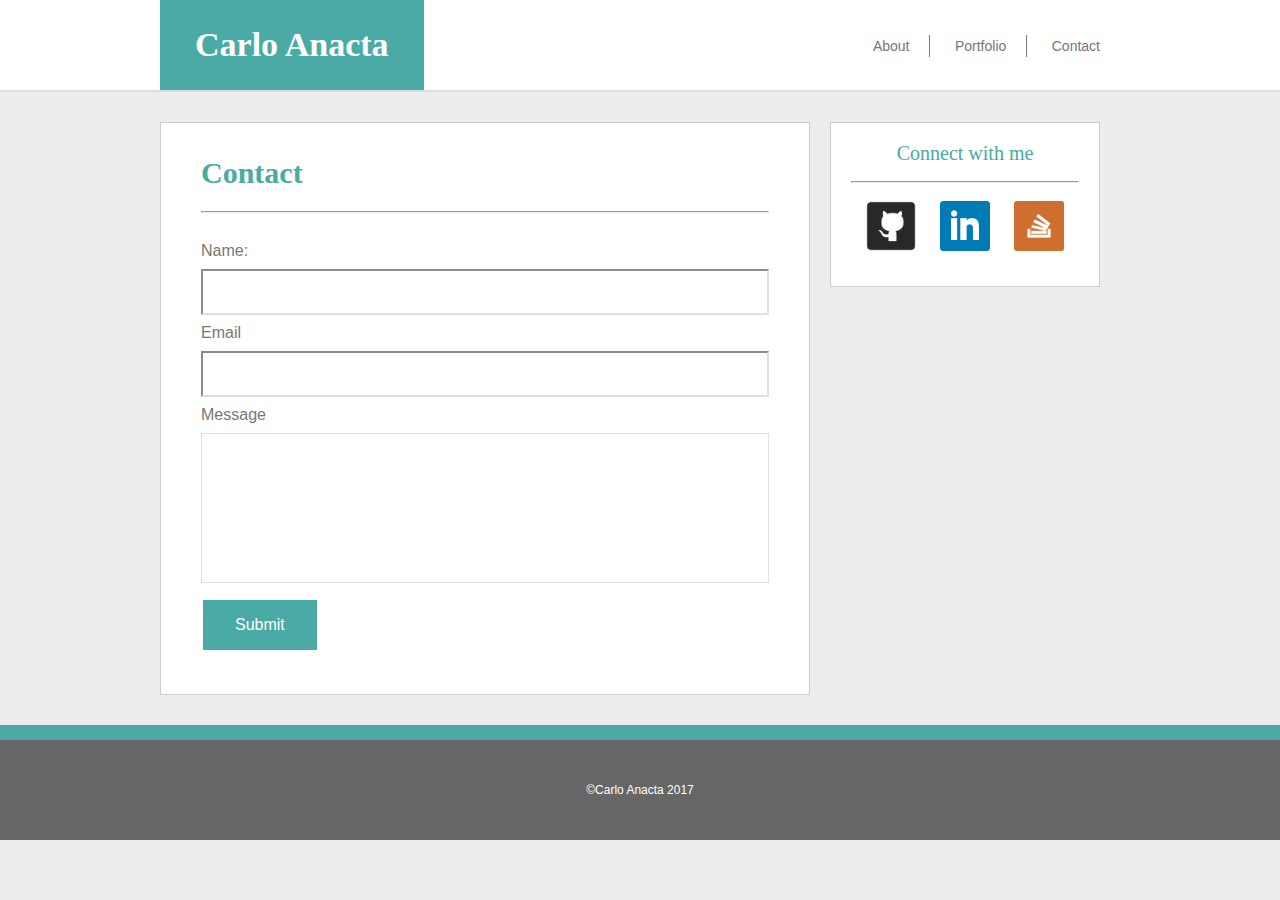
<file: contact.html>
<!DOCTYPE html>
<html>
<title>Home Page</title>
<head>
	<meta name="viewport" content="width=device-width,initial-scale=1">
	<link rel="stylesheet" type="text/css" href="assets/reset.css">
	<link rel="stylesheet" type="text/css" href="assets/style.css">
</head>

<body>
  <!-- Header & Navigation -->
  <div class="navwrapper">
	<div class="container clearfix">
	  <header><h1>Carlo Anacta</h1></header>
	    <nav>
		 <ul class="clearfix">
		   <li class="index"><a href="index.html">About</a></li>
		   <li class="portfolio"><a href="portfolio.html">Portfolio</a></li>
		   <li class="contact"><a href="contact.html">Contact</a></li>
		 </ul>
		</nav>
	</div>
  </div>
  <!-- End Header & Navigation -->

  <!-- Main Content -->
  <div class="wrapper">
		
	<div class="container">
	  <section>
	    <h2>Contact</h2>
			
		<br>
		<hr>
		<br>

	  <form>
	    <fieldset>
	      <label for="name">Name:</label>
	      <br>
	      <input name="text"/>
	      <br>
	      <label for="email">Email</label>
	      <br>
	      <input name="text"/>
	      <br>
	      <label for="name">Message</label>
	      <br>
	      <textarea name="message"></textarea>
	      <br>
	    </fieldset>
	    <input type="button" value="Submit"/>
	  </form>  

	  </section>

	  <aside>
	    <h3>Connect with me</h3>
	      <hr>
		  <ul>
		    <li><a href="https://github.com/carlollol" target="blank"><img src="assets/images/github_logo.png" alt="github logo" width="50px" height="50px"></a></li>
		    <li><a href="https://www.linkedin.com/in/carloanacta" target="blank"><img src="assets/images/linkedin_logo.png" alt="linkedin logo" width="50px" height="50px"></a></li>
		    <li><a href="http://stackoverflow.com/users/7423216/carlollol" target="blank"><img src="assets/images/stack_logo.png" alt="stackoverflow logo" width="50px" height="50px"></a></li>
		  </ul>
	  </aside>
	</div>
  </div>
  <!-- End Main Content -->
	
  <!-- Footer -->	
  <footer class="clear">
		&copy;Carlo Anacta 2017
  </footer>
  <!-- End Footer -->

</body>
</html>
</file>
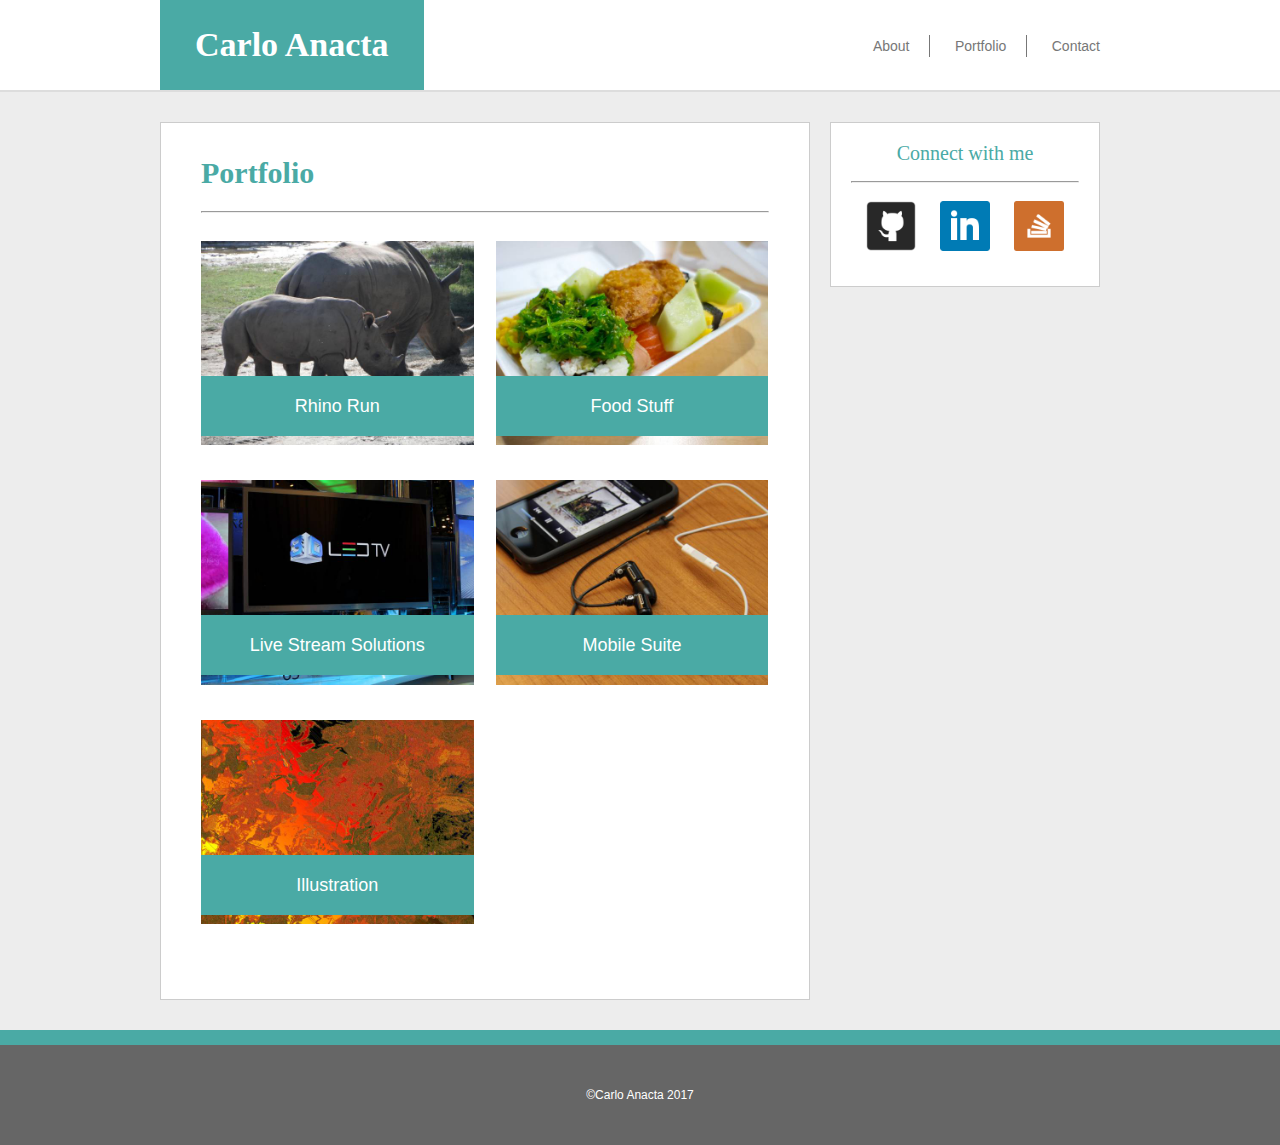
<file: portfolio.html>
<!DOCTYPE html>
<html>
<title>Home Page</title>
<head>
	<meta name="viewport" content="width=device-width,initial-scale=1">
	<link rel="stylesheet" type="text/css" href="assets/reset.css">
	<link rel="stylesheet" type="text/css" href="assets/style.css">
</head>

<body>
  <!-- Header & Navigation -->
  <div class="navwrapper">
	<div class="container clearfix">
	  <header><h1>Carlo Anacta</h1></header>
	    <nav>
		 <ul class="clearfix">
		   <li class="index"><a href="index.html">About</a></li>
		   <li class="portfolio"><a href="portfolio.html">Portfolio</a></li>
		   <li class="contact"><a href="contact.html">Contact</a></li>
		 </ul>
		</nav>
	</div>
  </div>
  <!-- End Header & Navigation -->

  <!-- Main Content -->
  <div class="wrapper">
		
	<div class="container">
	  <section>
	    <h2>Portfolio</h2>
			
		<br>
		<hr>
		<br>
        
        <!-- portfolio gallery -->
        <figure class="box1">
        <a href="#"><img id="left" src="assets/images/rhino.jpg" width="47.7%"></a>
        <h4>Rhino Run</h4>
		</figure>

		<figure class="box2">
        <a href="#"><img id="right" src="assets/images/food.jpg" width="47.7%"></a>
        <h4>Food Stuff</h4>
		</figure>
		
		<figure class="box1">
        <a href="#"><img id="left" src="assets/images/entertainment.jpg" width="47.7%"></a>
        <h4>Live Stream Solutions</h4>
		</figure>
		
		<figure class="box2">
		<a href="#"><img id="right" src="assets/images/mobile.jpg" width="47.7%"></a>
        <h4>Mobile Suite</h4>
		</figure>
		
		<figure class="box1">
		<a href="#"><img id="left" src="assets/images/abstract.jpg" width="47.7%"></a>
        <h4>Illustration</h4>
		</figure>
		<!-- portfolio galler end -->

	  </section>

	  <aside>
	    <h3>Connect with me</h3>
	      <hr>
		  <ul>
		    <li><a href="https://github.com/carlollol" target="blank"><img src="assets/images/github_logo.png" alt="github logo" width="50px" height="50px"></a></li>
		    <li><a href="https://www.linkedin.com/in/carloanacta" target="blank"><img src="assets/images/linkedin_logo.png" alt="linkedin logo" width="50px" height="50px"></a></li>
		    <li><a href="http://stackoverflow.com/users/7423216/carlollol" target="blank"><img src="assets/images/stack_logo.png" alt="stackoverflow logo" width="50px" height="50px"></a></li>
		  </ul>
	  </aside>
	</div>
  </div>
  <!-- End Main Content -->
	
  <!-- Footer -->	
  <footer class="clear">
		&copy;Carlo Anacta 2017
  </footer>
  <!-- End Footer -->

</body>
</html>
</file>
<file: assets/style.css>
* {
	box-sizing: border-box;
}

html {
	height: 100%;
}

.clearfix:after {
	visibility: hidden;
	display: block;
	font-size: 0;
	content: " ";
	clear: both;
	height: 0;
	}
* html .clearfix             { zoom: 1; } /* IE6 */
*:first-child+html .clearfix { zoom: 1; } /* IE7 */

body {
	background: #ededed;
	color: #777777;
	font-family: 'Arial', 'Helvetica Neue', Helvetica, sans-serif;
	font-size: 16px;
	line-height: 20px;
}

.navwrapper {
	background: #ffffff;
	border-bottom: 2px solid #dddddd;
	width: 100%;
}

.container {
	width: 960px;
	height: 100%;
	margin: 0 auto;
	position: relative;
}

.wrapper {
	background-image: url(http://www.thegraphicmac.com/wp-content/uploads/ps_subtle-patterns.jpg);
	display: inline-block;
	width: 100%;
	vertical-align: middle;
}

.nav {
	position: fixed;
	width: 100%;
	height: 100px;
	overflow: visible;
}

header {
	display: inline-block;
	float: left;
	font-size: 28px;
	background: #4aaaa5;
	padding: 35px;
	margin: 0 0 0 0px;
}

h1 {
	color: #ffffff;
	font-size: 34px;
	font-weight: 600;
	font-family: 'Georgia', Times, Times New Roman, serif;
}

h2 {
	color: #4aaaa5;
	font-size: 30px;
	font-weight: 600;
	font-family: 'Georgia', Times, Times New Roman, serif;
}

h3 {
	color: #4aaaa5;
	font-size: 20px;
	font-weight: 500;
	font-family: 'Georgia', Times, Times New Roman, serif;
}

nav {
	width: 100%;
}

nav ul {
	float: right;
}

nav ul li{
	display: inline-block;
	font-size: 14px;
	margin: 0px;
	padding: 20px;
	font-family: 'Arial', 'Helvetica Neue', Helvetica, sans-serif;
}

nav ul li a:hover {
	color: #4aaaa5;
}

nav ul li a:link {
	color: #777777;
	text-decoration: none;
}

a:visited {
	color: #777777;
}

.index {
	border-right: 1px solid #777777;
	padding-top: 1px;
    padding-bottom: 1px;
    margin-top: 35px;
}

.portfolio {
	border-right: 1px solid #777777;
	padding-top: 1px;
    padding-bottom: 1px;
    margin-top: 35px;
}

.contact  {
	padding-top: 1px;
    padding-bottom: 1px;
    margin-top: 35px;
}

section {
	display: inline-block;
	float: left;
	width: 650px;
	margin-top: 30px;
	margin-right: 20px;
	margin-bottom: 40px;
	padding: 40px;
	background: #ffffff;
	border: 1px solid #cccccc;
}

section img:hover {
	opacity: .5;
}

section img {
	display: inline-block;
	margin-bottom: 30px;
}

input[name=text] {
	font-size: 16px;
    width: 100%;
    padding: 12px 20px;
    margin: 8px 0;
    box-sizing: border-box;
    border-color: #dfdfdf;
 }

textarea {
	font-size: 16px;
    width: 100%;
    height: 150px;
    padding: 12px 20px;
    margin: 8px 0;
    box-sizing: border-box;
    border-color: #dfdfdf;
    resize: none;
}

input[type=button] {
    background-color: #4aaaa5;
    font-size: 16px;
    border: none;
    color: white;
    padding: 16px 32px;
    text-decoration: none;
    margin: 4px 2px;
    cursor: pointer;
}

.box1 {
    float: left;
    width: 48%;
    margin-right: 22px;
    position: relative;
}

.box2 {
    float: left;
    width: 48%;
    position: relative;
}

.box1 img{
	width: 100%;
	height: auto;
}

.box2 img{
	width: 100%;
	height: auto;
}

section h4 {
	background: #4aaaa5;
    color: #ffffff;
    font-size: 18px;
    padding: 20px 0;
    width: 100%;
    text-align: center;
    margin: 0;
    position: absolute;
    top: 135px;
}

form {
	font-family: 'Arial', 'Helvetica Neue', Helvetica, sans-serif;
}

article img {
	display: block;
	float: left;
	margin-right: 15px;
}

aside {
	display: inline-block;
	float: left;
	width: 270px;
	margin-top: 30px;
	padding: 20px;
	background: #ffffff;
	border: 1px solid #cccccc;
	text-align: center;
}

aside h3 {
	padding-bottom: 10px;
}

aside ul li{
	display: inline-block;
	font-size: 14px;
	margin: 10px;
	text-align: center;
}

.clear {
	clear: both;
	background: #666666;
	width: 100%;
	padding: 40px;
	border-top: solid #4aaaa5 15px;
}

footer {
	font-size: 12px;
	text-align: center;
	color: #ffffff;
	margin-top: -10px;
}

/* General Rules End */


/* Desktop Screen Size Begin */

@media only screen and (max-width: 980px) {

  /* Home Page Begin */
.container {
	padding: 0px 85px;
}

section img {
	width: 100%;
    height: 100%;
}

section {
	width: 63%;
}

aside {
	width: 34%;
}

section h4 {
	top: 70%;

}
.box1 {
    float: left;
    width: 100%;
    margin-right: 30px;
    position: relative;
}

.box2 {
    float: left;
    width: 100%;
    position: relative;
}
  
  /* Home Page End */
}

/* Desktop Screen Size End */

/* Mobile Screen Size End */

/* Tablet Screen Size Begin */

@media only screen and (max-width: 768px) {

.container {
	padding: 0;
}

.navwrapper {
 	padding: 0 20px;
}

.wrapper {
	width: 100%;
	padding: 20px;
}

header {
	position: static;
}

nav {
    width: 100%;
    position: relative;
    float: none;
    margin: 0;
}

nav ul {
	float: none;
	text-align: right;
}

nav ul li {
	border: none;
	font-size: 14px;
	margin: 0px;
	padding: 30px;
}

nav ul li:last-child {
	padding-right: 0;
}

.index {
	border: none;
}

.portfolio {
	border: none;
}

.container.clearfix {
	width: 100%;
}

.container {	
	width:100%;
}

section {
	width: 100%;
	padding: 20px;
	margin: 0;

}

section h2 {
	font-size: 26px;
	padding-top: 10px;
}

section h4 {
	top: 63%;

}

article img {
	width: 35%;
	height: auto;
	margin-bottom: 20px;
}

aside {
	width: 100%;
	padding: 20px;
	text-align: left;
}

.box1 {
    float: left;
    width: 47.5%;
    margin-right: 30px;
    position: relative;
}

.box2 {
    float: left;
    width: 47.5%;
    position: relative;
}

}

/* Tablet Screen Size End */

/* Mobile Screen Size Begin */

@media handheld, screen and (max-width: 640px) {

  /* Home Page Begin */

.navwrapper {
	padding: 0;
}

.wrapper {
	width: 100%;
	padding: 20px;
}

header {
	position: static;
	width:100%;
	text-align: center;
}

nav {
    width: 100%;
    position: relative;
    float: none;
    margin: 0;
    bottom: 20px;

}

nav ul {
	float: none;
	text-align: center;
}

nav ul li {
	border: none;
	font-size: 14px;
	margin: 0px;
	padding: 30px;
	float: none;
}

nav ul li:last-child {
	padding-right: 35px;
}

.index {
	border: none;
}

.portfolio {
	border: none;
}

.container.clearfix {
	width: 100%;
}

.container {	
	width:100%;
}

section {
	width: 100%;
	padding: 20px;
	margin: 0;

}

section h2 {
	font-size: 26px;
	padding-top: 10px;
}

section h4 {
	top: 75%;

}

article img {
	width: 100%;
	height: auto;
	margin-bottom: 20px;
}

aside {
	width: 100%;
	padding: 20px;
	text-align: left;
}

.box1 {
    width: 100%;
}

.box2 {
    width: 100%;
}

  /* Home Page End */
}

@media handheld, screen and (max-width: 1280px) {

  

}
</file>
